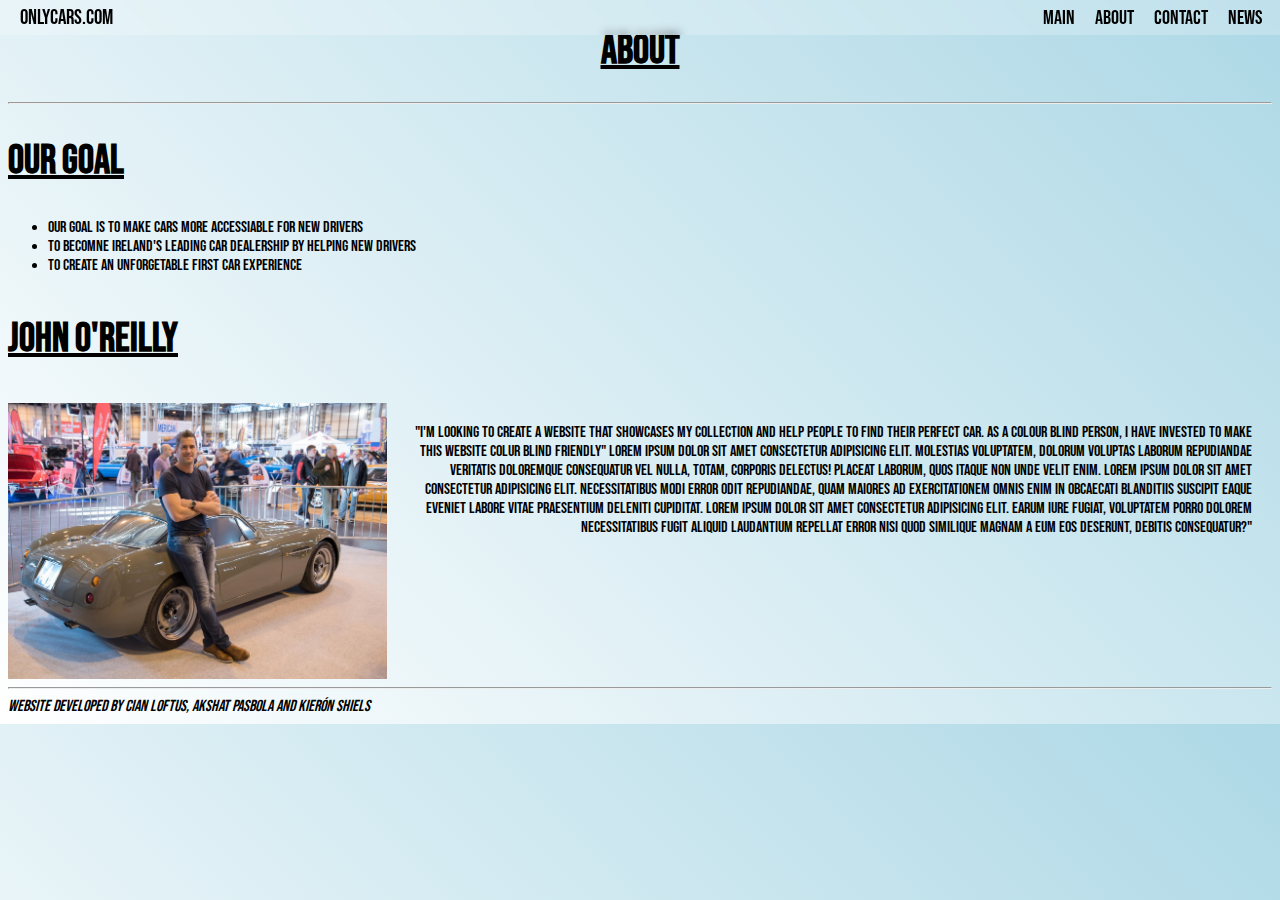
<file: about.html>
<!-- Kieron Shiels C24722321 made this -->
<!DOCTYPE html>
<html lang="en">
<head>
    <meta charset="UTF-8">
    <meta name="viewport" content="width=device-width, initial-scale=1.0">
    <title>Document</title>
    <link rel="stylesheet" href="css/about.css">

    <!--font-->
    <link rel="preconnect" href="https://fonts.googleapis.com">
    <link rel="preconnect" href="https://fonts.gstatic.com" crossorigin>
    <link href="https://fonts.googleapis.com/css2?family=Bebas+Neue&display=swap" rel="stylesheet">
    <!---->
</head>
<body>
    <h1><u>About</u></h1>
    <header>
        <div class="nav">
            <div class="navTitle">OnlyCars.com</div>
            <div class="linksContainer">
                <div class="links">
                    <div><a class="link" href="index.html">Main</a></div>
                    <div><a class="link" href="about.html">About</a></div>
                    <div><a class="link" href="Contact.html">Contact</a> </div>
                    <div><a class="link" href="news.html">News</a></div>
                </div>  
            </div>
        </div>
    </header>
    <hr>
    <h2> Our Goal </h2>
    <ul>
        <li>Our goal is to make cars more accessiable for new drivers</li>
        <li>To becomne Ireland's leading car dealership by helping new drivers</li>
        <li>To create an unforgetable first car experience</li>
    </ul>

    <h3>John O'Reilly</h3>
    <div class = "john">
    <img class ="left" alt="John standing in front of one of his cars" src="img/John.OReily.jpg" width="400px">
    <p class ="right">"I'm looking to create a website that showcases my collection and help people to find their perfect car. As a colour blind person, I have invested to make this website colur blind friendly" Lorem ipsum dolor sit amet consectetur adipisicing elit. Molestias voluptatem, dolorum voluptas laborum repudiandae veritatis doloremque consequatur vel nulla, totam, corporis delectus! Placeat laborum, quos itaque non unde velit enim. Lorem ipsum dolor sit amet consectetur adipisicing elit. Necessitatibus modi error odit repudiandae, quam maiores ad exercitationem omnis enim in obcaecati blanditiis suscipit eaque eveniet labore vitae praesentium deleniti cupiditat. Lorem ipsum dolor sit amet consectetur adipisicing elit. Earum iure fugiat, voluptatem porro dolorem necessitatibus fugit aliquid laudantium repellat error nisi quod similique magnam a eum eos deserunt, debitis consequatur?"</p>
    </div>
    <hr>
</body>
<footer><cite>Website developed by Cian Loftus, Akshat Pasbola and Kierón Shiels</cite></footer>
</html>
</file>
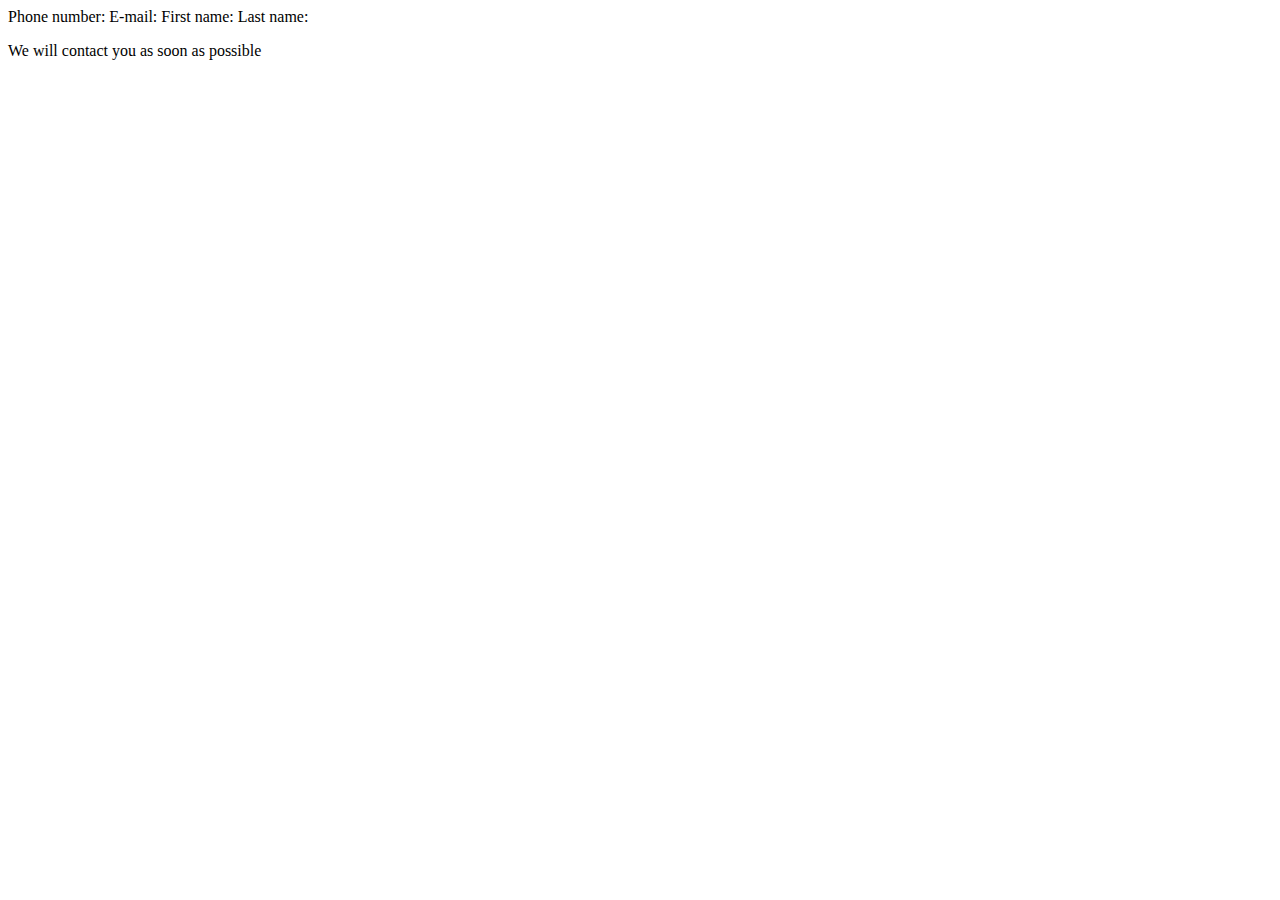
<file: contact.html>
<!DOCTYPE html>
<html lang="en">
<head>
    <meta charset="UTF-8">
    <meta name="viewport" content="width=device-width, initial-scale=1.0">
    <title>Contact</title>
</head>
    <body>
    <form>
        Phone number:
        E-mail:
        First name:
        Last name:
    
    </form>
    <p>We will contact you as soon as possible</p>




    </body>
</file>
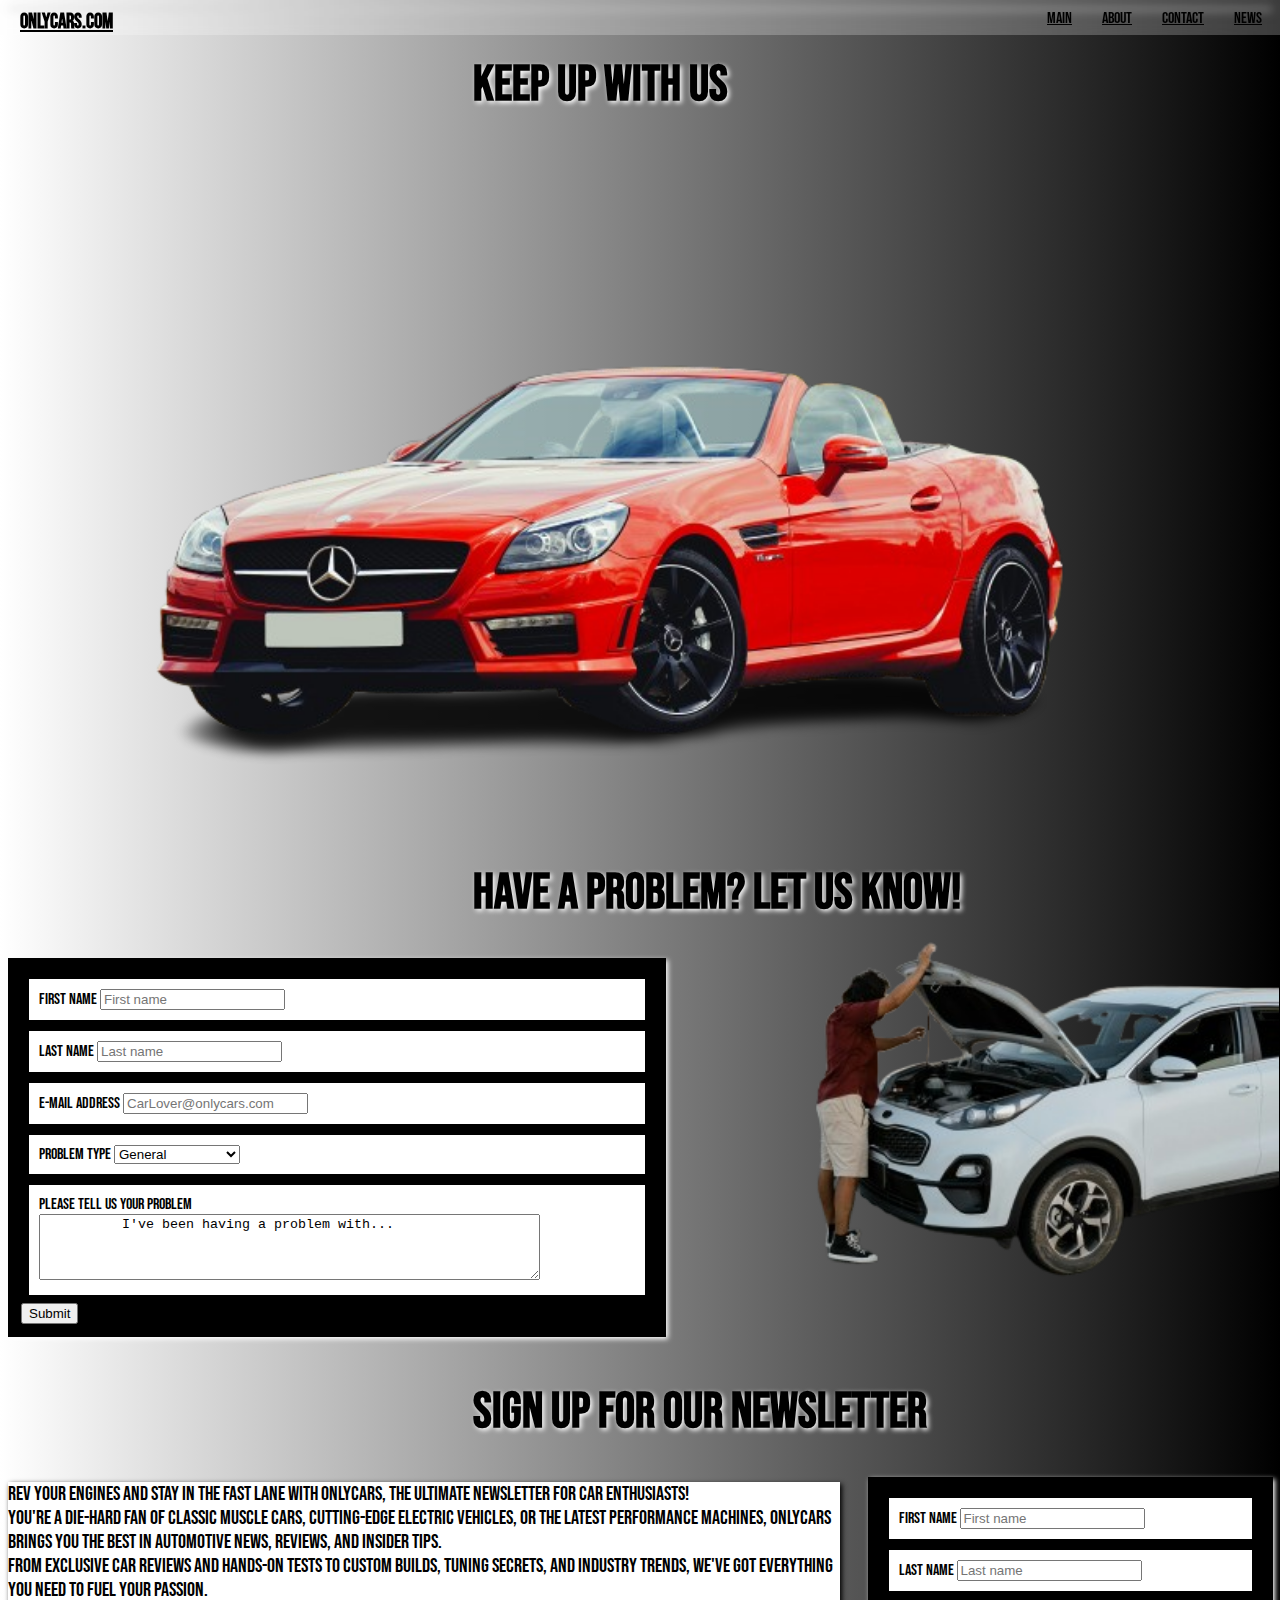
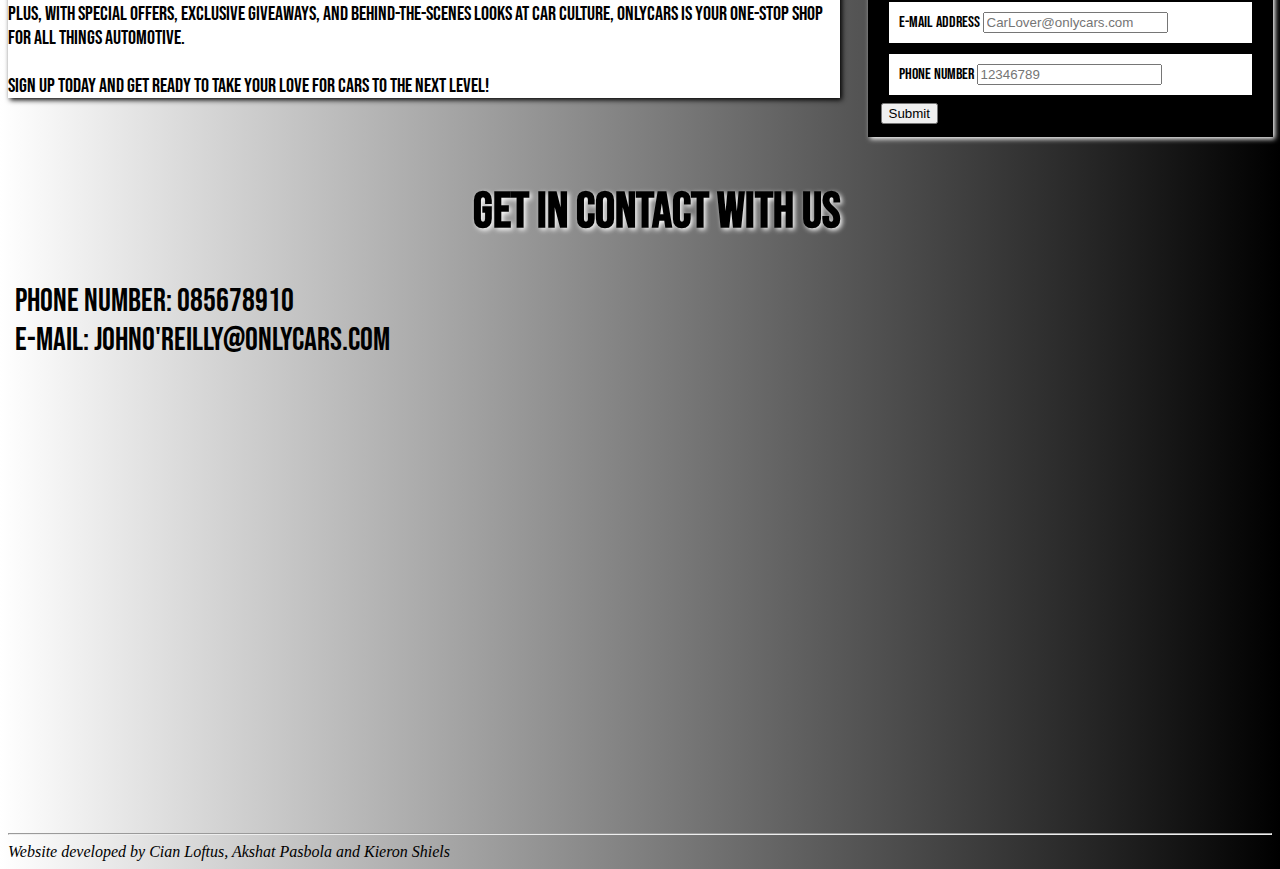
<file: Contact.html>
<!DOCTYPE html>
<html lang="en">
  <head>
    <title>Contact</title>
    <meta charset="UTF-8">
    <meta name="viewport" content="width=device-width,initial-scale=1.0">
    <link rel="stylesheet" href="css/contact.css">

    <!-- Font1 -->
    <link rel="preconnect" href="https://fonts.googleapis.com">
    <link rel="preconnect" href="https://fonts.gstatic.com" crossorigin>
    <link href="https://fonts.googleapis.com/css2?family=Sixtyfour+Convergence&display=swap" rel="stylesheet">

    <!-- Font2 -->
    <link rel="preconnect" href="https://fonts.googleapis.com">
    <link rel="preconnect" href="https://fonts.gstatic.com" crossorigin>
    <link href="https://fonts.googleapis.com/css2?family=Inter:ital,opsz,wght@0,14..32,100..900;1,14..32,100..900&display=swap" rel="stylesheet">

    <!-- Font3 -->
    <link rel="preconnect" href="https://fonts.googleapis.com">
    <link rel="preconnect" href="https://fonts.gstatic.com" crossorigin>
    <link href="https://fonts.googleapis.com/css2?family=Montserrat:ital,wght@0,100..900;1,100..900&display=swap" rel="stylesheet">

    <!-- Font4 -->
    <link rel="preconnect" href="https://fonts.googleapis.com">
    <link rel="preconnect" href="https://fonts.gstatic.com" crossorigin>
    <link href="https://fonts.googleapis.com/css2?family=Protest+Strike&display=swap" rel="stylesheet">

    <!-- Font5 -->
    <link rel="preconnect" href="https://fonts.googleapis.com">
    <link rel="preconnect" href="https://fonts.gstatic.com" crossorigin>
    <link href="https://fonts.googleapis.com/css2?family=Bebas+Neue&display=swap" rel="stylesheet">
  </head>

  <body>
    <div class="nav">
      <h1><u id="navtitle">OnlyCars.com</u></h1>
      <div class="linkbox">
        <div class="links"><a href="index.html">Main</a></div>
        <div class="links"><a href="about.html">About</a></div>
        <div class="links"><a href="Contact.html">Contact</a></div>
        <div class="links"><a href="news.html">News</a> </div>
      </div>
    </div>

    <hr>

    <h1 class="contact">Keep up with us</h1>
    <img id="carimage" src="img/pexels-mikebirdy-1335077-removebg-preview.png" alt="red cars">
    
    <h2 class="contact">Have a problem? Let us know!</h2>
    <div>
      <img id="brokencar" src="img/pexels-mart-production-8869195-removebg-preview.png" alt="Broken down car">
    </div>
    <div>
      <form  class="form" id="problemform" name="problemform" onsubmit="return validateForm()" method="post">
        <div class="details">
          <label for="First_Name">First name</label>
          <input type="text" id="First_Name" name="First_Name" placeholder="First name" />
        </div>

        <div class="details">
          <label for="Last_Name">Last name</label>
          <input type="text" id="Last_Name" name="Last_Name" placeholder="Last name"/>
        </div>

        <div class="details">
          <label for="email">E-mail address</label>
          <input type="email" id="email" name="email" placeholder="CarLover@onlycars.com"/>
        </div>

        <div class="details">
          <label for="TypeOfProblem">Problem type</label>
          <select name="problemtype" id="problemtype">
            <option value="general">General</option>
            <option value="feedback">Feedback</option>
            <option value="Technical support">Technical support</option>
          </select>
        </div>
        <div class="details">
          <label for="message">Please tell us your problem</label><br>
          <textarea id="problemMessage" name="problemMessage" rows="4" cols="60">
          I've been having a problem with...
          </textarea>
        </div>
        <div>
          <input type="submit" id="submit" placeholder="Submit" />
        </div>
      </form>
    </div>
    <h2 class="contact">Sign up for our newsletter</h2>
    <div id="formpara">
      <p class="para1">
        Rev your engines and stay in the fast lane with OnlyCars, the ultimate newsletter for car enthusiasts!
        <br> you're a die-hard fan of classic muscle cars,
        cutting-edge electric vehicles, or the latest performance machines, OnlyCars brings you the best in automotive news, reviews, and insider tips.
        <br> From exclusive car reviews and hands-on tests to custom builds, tuning secrets, and industry trends, we've got everything you need to fuel your passion.
        <br> Plus, with special offers, exclusive giveaways, and behind-the-scenes looks at car culture,
        OnlyCars is your one-stop shop for all things automotive.
        <br><br>
        Sign up today and get ready to take your love for cars to the next level!
      </p>

      <form  class="form" id="newsletterform">
        <div class="details">
          <label for="First_Name">First name</label>
          <input type="text" id="First_Name" name="First_Name" placeholder="First name" required/>
        </div>

        <div class="details">
          <label for="Last_Name">Last name</label>
          <input type="text" id="Last_Name" name="Last_Name" placeholder="Last name" required/>
        </div>

        <div class="details">
          <label for="email">E-mail address</label>
          <input type="email" id="email" name="email" placeholder="CarLover@onlycars.com" required/>
        </div>

        <div class="details">
          <label for="phonenumber">Phone number</label>
          <input type="number" id="phonenumber" placeholder="12346789" />
        </div>

        <div>
          <input type="submit" id="submit" placeholder="Submit" />
        </div>
      </form>
    </div>

    <div id="back3">
      <h2 id="contactus">Get in contact with us</h2>
      <ul id="info">
        <li>Phone number: 085678910</li>
        <li>E-mail: Johno'reilly@onlycars.com</li>
        <li>
          <iframe title="Carlocation" src="https://www.google.com/maps/embed?pb=!1m18!1m12!1m3!1d2381.351160053921!2d-6.282061222908995!3d53.354870074085284!2m3!1f0!2f0!3f0!3m2!1i1024!2i768!4f13.1!3m3!1m2!1s0x48670c2ccf2eb465%3A0x9296b35bac4eb3ec!2sTU%20Dublin%2C%20Grangegorman%20Campus!5e0!3m2!1sen!2sie!4v1727726936587!5m2!1sen!2sie" width="600" height="450" style="border:0;" allowfullscreen="" loading="lazy" referrerpolicy="no-referrer-when-downgrade"></iframe>
        </li>
      </ul>
    </div>

    <hr>
    <script src="js/contact.js"></script>
  </body>

  <footer>
    <cite>Website developed by Cian Loftus, Akshat Pasbola and Kieron Shiels</cite>
  </footer>
</html>
</file>
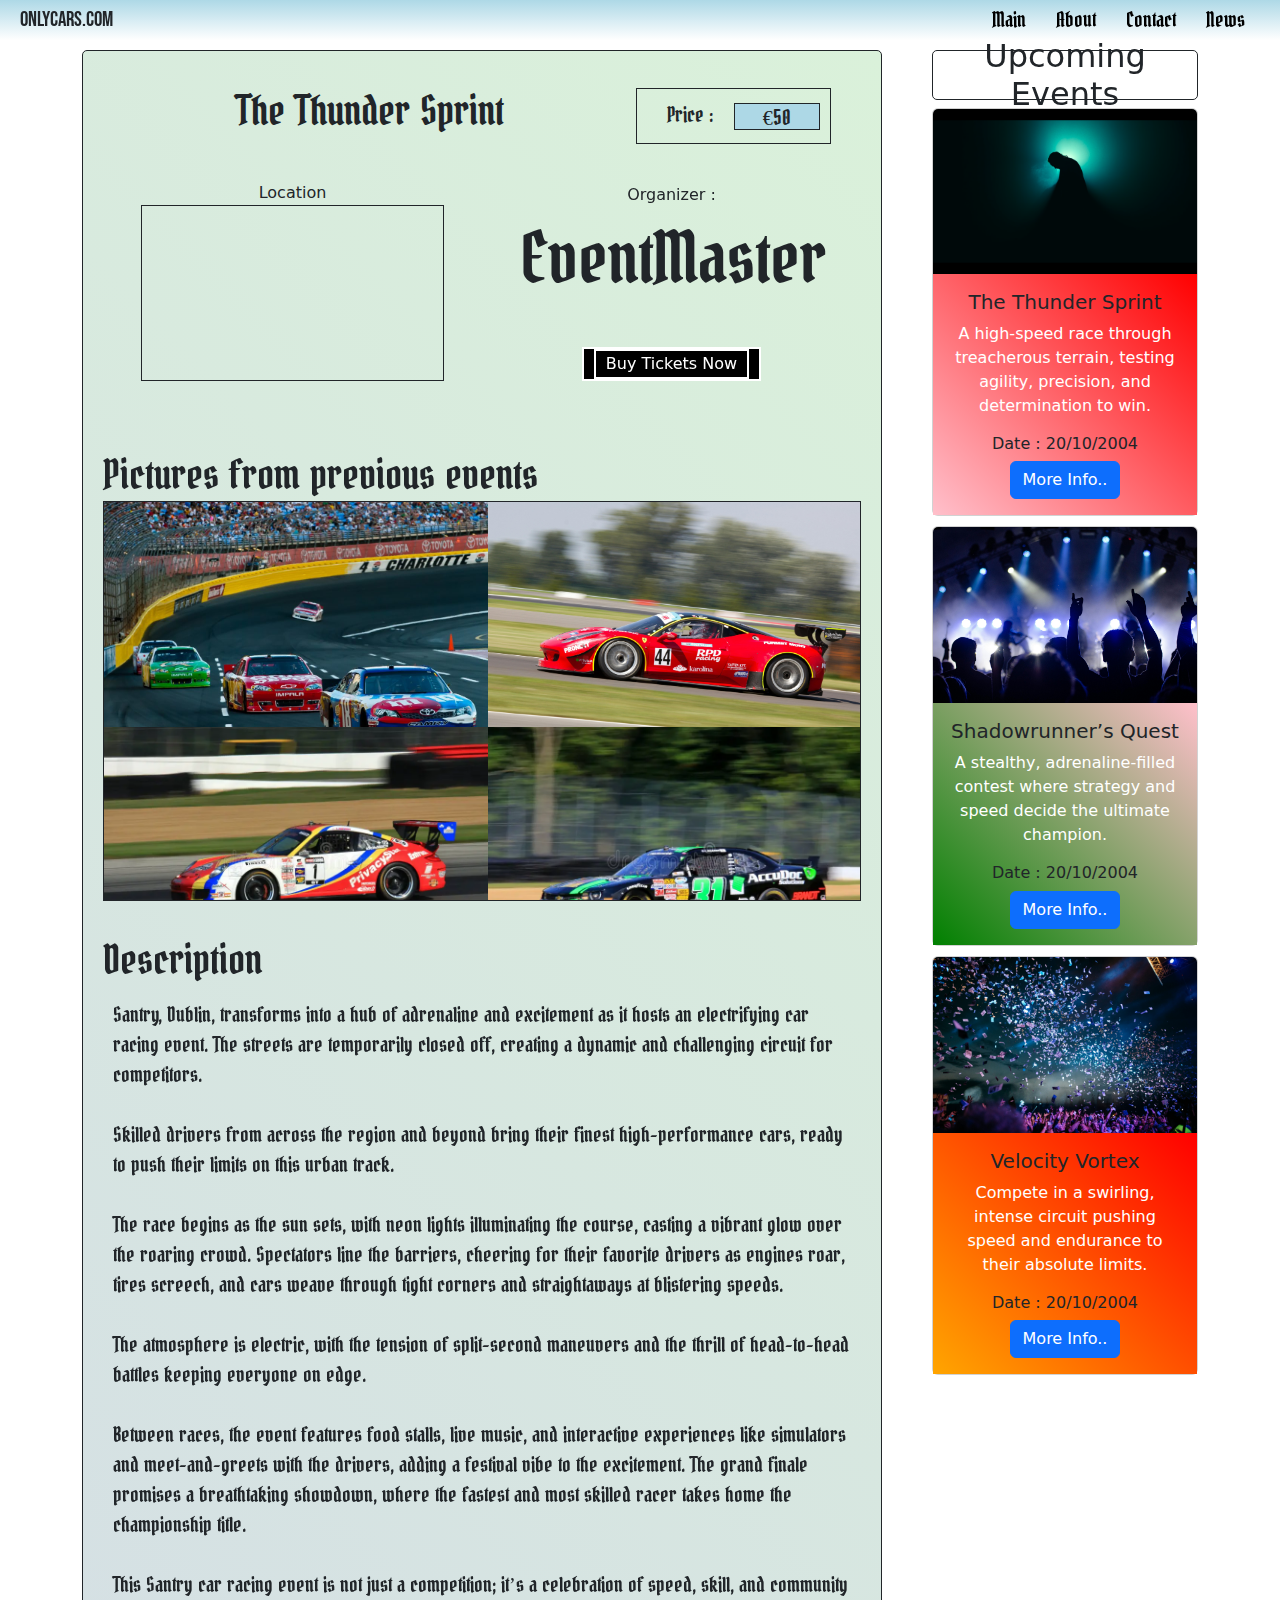
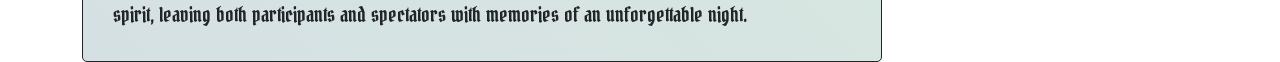
<file: news.html>
<!DOCTYPE html>
<html lang="en">
<head>
    <meta charset="UTF-8">
    <meta name="viewport" content="width=device-width, initial-scale=1.0">
    <title>Events</title>
    <link rel="stylesheet" href="css/news.css">

    <!--font5-->
    <link rel="preconnect" href="https://fonts.googleapis.com">
    <link rel="preconnect" href="https://fonts.gstatic.com" crossorigin>
    <link href="https://fonts.googleapis.com/css2?family=Bebas+Neue&display=swap" rel="stylesheet">
    
    <!--bootstrap-->
    <link href="https://cdn.jsdelivr.net/npm/bootstrap@5.3.3/dist/css/bootstrap.min.css" rel="stylesheet" integrity="sha384-QWTKZyjpPEjISv5WaRU9OFeRpok6YctnYmDr5pNlyT2bRjXh0JMhjY6hW+ALEwIH" crossorigin="anonymous">
    <!-- /BOOTSTRAP-->

    <!--Bokor font-->
    <link rel="preconnect" href="https://fonts.googleapis.com">
    <link rel="preconnect" href="https://fonts.gstatic.com" crossorigin>
    <link href="https://fonts.googleapis.com/css2?family=Bokor&display=swap" rel="stylesheet">
    <!---->

</head>
<body>  
    <div class="nav">
        <div class="navTitle">OnlyCars.com</div>
        <div class="linksContainer">
            <div class="links">
                <div><a class="link" href="index.html">Main</a></div>
                <div><a class="link" href="about.html">About</a></div>
                <div><a class="link" href="Contact.html">Contact</a> </div>
                <div><a class="link" href="news.html">News</a> </div>
            </div>  
        </div>      
    </div>
    <div class="container">
        <div class="leftContainer">
            <div class="l1a">
                <div class="title">
                    <h1>The Thunder Sprint</h1>
                </div>
                <div class="price">
                    <div class="priceLogo">
                        Price :  
                    </div>
                    <div class="priceHolder">
                        €50
                    </div>
                </div>
            </div>
            <div class="l1b">
                <div class="l1b1">
                    <div class="locationTitle">
                        Location
                    </div>
                    <div class="locationDetail">
                        <iframe title="location of the event"src="https://www.google.com/maps/embed?pb=!1m18!1m12!1m3!1d15071.261297240753!2d-6.273995138926658!3d53.37117565701975!2m3!1f0!2f0!3f0!3m2!1i1024!2i768!4f13.1!3m3!1m2!1s0x48670e6f195d4363%3A0xc28e0a28047cf3e8!2sDCU%20St.%20Patrick&#39;s%20Campus!5e0!3m2!1sen!2sie!4v1731761577987!5m2!1sen!2sie" width="300" height="450" style="border:0;" allowfullscreen="" loading="lazy" referrerpolicy="no-referrer-when-downgrade"></iframe>
                    </div>
                </div>
                <div class="l1b2">
                    <div class="organizerTitle">
                        Organizer :
                    </div>
                    <div class="organizerDetail">
                        EventMaster
                    </div>
                    <div class="buy">
                        <button class="buy">Buy Tickets Now</button>
                    </div>
                </div>
            </div>
            <div class="l1c">
                <div class="l1c1">
                    Pictures from previous events
                </div>
                <div class="l1c2">
                    <div class="box">
                        <img src="img/eventHolder/Car-racing-at-Charlotte-Motorspeedway-in-Charlotte-1024x681.jpg" alt="image from event">
                    </div>
                    <div class="box">
                        <img src="img/eventHolder/event_pictures.jpeg"alt="image from event">
                    </div>
                    <div class="box">
                        <img src="img/eventHolder/porsche-race-car-pro-track-professional-motorsports-racing-event-international-motor-sports-association-central-ohio-52435620.webp"alt="image from event">
                    </div>
                    <div class="box">
                        <img src="img/eventHolder/stock-car-racing-event-sock-races-paved-track-nascar-50152911.webp"alt="image from event">
                    </div>
                </div>
            </div>
            <div class="l2a">
                <div class="l2a1">
                    Description
                </div>
                <div class="description">
                    Santry, Dublin, transforms into a hub of adrenaline and excitement as it hosts an electrifying car racing event. The streets are temporarily closed off, creating a dynamic and challenging circuit for competitors.<br><br> Skilled drivers from across the region and beyond bring their finest high-performance cars, ready to push their limits on this urban track.<br><br>

                    The race begins as the sun sets, with neon lights illuminating the course, casting a vibrant glow over the roaring crowd. Spectators line the barriers, cheering for their favorite drivers as engines roar, tires screech, and cars weave through tight corners and straightaways at blistering speeds. <br><br>The atmosphere is electric, with the tension of split-second maneuvers and the thrill of head-to-head battles keeping everyone on edge.

                    <br><br>Between races, the event features food stalls, live music, and interactive experiences like simulators and meet-and-greets with the drivers, adding a festival vibe to the excitement. The grand finale promises a breathtaking showdown, where the fastest and most skilled racer takes home the championship title.

                    <br><br>This Santry car racing event is not just a competition; it’s a celebration of speed, skill, and community spirit, leaving both participants and spectators with memories of an unforgettable night. 
                </div>
            </div>
        </div>
        <div class="rightContainer">
            <div class="top">
                <div class="tBox">
                    <h2>Upcoming Events</h2>
                    <div class="card">
                        <img src="img/eventHolder/Screenshot 2024-11-15 at 23.13.22.png" class="card-img-top" alt="...">
                        <div class="card-body body1">
                          <h5 class="card-title">The Thunder Sprint</h5>
                          <p class="card-text">A high-speed race through treacherous terrain, testing agility, precision, and determination to win.</p>
                          <h6>Date : 20/10/2004</h6>
                          <a href="#" class="btn btn-primary">More Info..</a>
                        </div>
                    </div>    
                    <div class="card">
                        <img src="img/eventHolder/event_1.jpg" class="card-img-top" alt="...">
                        <div class="card-body body2">
                          <h5 class="card-title">Shadowrunner’s Quest</h5>
                          <p class="card-text">A stealthy, adrenaline-filled contest where strategy and speed decide the ultimate champion.</p>
                          <h6>Date : 20/10/2004</h6>
                          <a href="#" class="btn btn-primary">More Info..</a>
                        </div>
                    </div>    
                    <div class="card">
                        <img src="img/eventHolder/event_2.jpg" class="card-img-top" alt="...">
                        <div class="card-body body3">
                          <h5 class="card-title">Velocity Vortex</h5>
                          <p class="card-text">Compete in a swirling, intense circuit pushing speed and endurance to their absolute limits.</p>
                          <h6>Date : 20/10/2004</h6>
                          <a href="#" class="btn btn-primary">More Info..</a>
                        </div>
                    </div>    
                </div>
            </div>
            <!-- <div class="bottom">
                <div class="bBox">
                </div>
            </div> -->
        </div>

    </div>


</body>
</html>
</file>
<file: css/about.css>
.title{
    text-align: left;
    font-size: 40px;
    font-family: "Montserrat";
    width:30px;
}
/*Set the whole body font*/
body{                           
    font-family: "Bebas Neue"; 
    background: linear-gradient(45deg, white,lightblue);
}
/*Sets the OnlyCars font title and position in the nav bar*/
.navTitle{
    font-family: "Bebas Neue";
    font-size: 21px;
    margin-left: 20px;
    color:black;
}
/*Sets space, height, font, colour and placement for navigation bar*/
.nav{
    width:100%;
    height:35px;
    position: fixed; /*This allows the nav bar to move while the user moves around the website*/
    top:0;           /*This is the x and y axis for the nav bar to move with the user*/
    left:0;
    display: flex;
    align-items: center;
    padding-right: 2px;
    z-index: 9;
    backdrop-filter: blur(5px);
    gap:20px;
    background-color: rgba(255, 255, 255, 0.233);
    /* border: 1px solid; */
}

/* This sets the nav buttons to a colour, font and padding to space them out*/
.link{
    color:black;
    padding:2px;
    text-decoration: none;
    font-family: "Bebas Neue";
    padding-left: 15px;
    padding-right: 15px;
    margin-top: 10px;
    transition: all 0.5s;
}

/*When the nav buttons are hovered, text goes from black to white then the background from white to black*/
.link:hover{
    background-color: black;
    color: white;
}

h1{
    text-align: center;
    font-size: 40px;
    font: bold;
}

h2{
    text-decoration-line: underline;
    font-size: 40px;
    font: bold;
}

h3{
    text-decoration: underline;
    font-size: 40px;
    font: bold;
}

.linksContainer{
    height:100%;
    position: absolute;
    right: 0;
    top:0.5px;
    display: flex;
    align-items: center;
} 

.linked{
    height:100%;
    position: absolute;
    right: 0;
    top:0.5px;
    display: flex;
    align-items: center;
}
.links{
    display: flex;
    justify-content: space-between;
    width:20%;
    right:20px;
    padding: 10px;
}

.links a {
    text-decoration: none;
    font-size: 20px;
    padding: 10px;
}

.john{
    display: flex;
}

.right{
    text-align: right;
    width: 70%;
    margin:20px;
}

.left{
    text-align: left;
    width: 30%;
}

@media(max-width:600px){

    body{
        padding: 0;
        margin: 0;
        overflow-x: none;
    }

    h1{
        text-align: center;
        font-size: 40px;
        font: bold;
    }
    
    h2{
        text-decoration-line: underline;
        font-size: 40px;
        font: bold;
    }
    
    h3{
        text-decoration: underline;
        font-size: 40px;
        font: bold;
    }
    
    .linksContainer{
        height:100%;
        position: absolute;
        right: 0;
        top:0.5px;
        display: flex;
        align-items: center;
    } 

    .john{
        display: flex;
        flex-direction: column;
    }

    .john img{width: 100vw;}
    
    .right{
        text-align: right;
        width: 70%;
        margin:20px;
    }
    
    .left{
        text-align: left;
        width: 30%;
    }
}
</file>
<file: css/contact.css>
body {
  background-image: linear-gradient(to right, white,black 100%);
}

.contact {
  margin: 20px 300px;
  font-family: "Bebas Neue";
  margin-left: 450px;
  margin-top: 30px;
  font-size: 50px;
  padding: 15px;
  white-space: nowrap;
  text-shadow: 2px 2px 5px white;
}

#newsletterform {
  border: solid #000000;
  margin-left: 68%;
  padding: 10px;
  background-color: #000000;
  width: 30%;
  font-family: "Bebas Neue";
  box-shadow: 2px 2px 5px white;
}
#problemform {
  border: solid #000000;
  margin-right: 68%;
  padding: 10px;
  background-color: #000000;
  width: 50%;
  font-family: "Bebas Neue";
  box-shadow: 2px 2px 5px white;
}
#brokencar{
  margin-top: -400px;
  width: 50%;
  margin-left: 49.3%;
  position: absolute;
}
.para1 {
  font-family: "Bebas Neue";
  background-color: #ffffff;
  width: 65%;
  margin-top: 5px;
  font-size: 1.25rem;
  position: absolute;
  color: #000000;
  box-shadow: 2px 2px 5px black;
}

.details {
  border: solid;
  margin: 5px;
  padding: 10px;
  font-size: 1rem;
  background-color: #ffffff;
}

#info {
  list-style-type: disc;
  margin: 2px;
  padding: 5px;
  font-size: 2rem;
  font-family: "Bebas Neue";
}

#contactus {
  margin: 20px 300px;
  font-family: "Bebas Neue";
  margin-left: 450px;
  margin-top: 30px;
  font-size: 50px;
  padding: 15px;
  white-space: nowrap;
  color: black;
  text-shadow: 2px 2px 5px white;
}

#navtitle {
  font-family: "Bebas Neue";
  font-size: 21px;
  margin-left: 20px;
  color: black;
}

.nav {
  width: 100vw;
  height: 35px;
  position: fixed;
  top: 0;
  left: 0;
  display: flex;
  align-items: center;
  padding-right: 2px;
  z-index: 9;
  backdrop-filter: blur(5px);
  gap: 20px;
  background-color: rgba(255, 255, 255, 0.233);
}

.linkbox {
  height: 100%;
  position: absolute;
  right: 0;
  top: 0.5px;
  display: flex;
  align-items: center;
  font-family: "Bebas Neue";
  color: #000000;
}

.links {
  display: flex;
  justify-content: space-between;
  width: 30%;
  right: 20px;
  margin-right: 10px;
  padding: 10px;
  color: #000000;
}

#carimage {
  object-fit: contain;
  margin-left: 100px;
  width: 1000px;
  height: auto;
  margin-bottom: 0px;
}

#carimage2 {
  width: 733px;
  margin-top: -260px;
  margin-left: 522px;
}

a {
  color: #000000;
}

a:hover {
  color: white;
  background-color: blue;
}

@media (max-width: 600px) {
  .contact {
    margin: 2px;
    background-repeat: no-repeat;
    font-family: "Bebas Neue";
    margin-top: 1rem;
    font-size: 2rem;
    padding: 0rem;
    white-space: nowrap;
    display: flex;
  }

  .details {
    border: solid;
    margin: 5px;
    padding: 10px;
    font-size: 1rem;
  }

  #info {
    list-style-type: disc;
    margin: 2px;
    padding: 5px;
    font-size: 1rem;
    font-family: "Bebas Neue";
  }

  #navtitle {
    font-family: "Bebas Neue";
    font-size: 2rem;
    margin-left: 1rem;
    color: black;
  }

  .nav {
    width: 100%;
    height: 2rem;
    position: fixed;
    top: 0;
    left: 0;
    display: flex;
    align-items: center;
    padding-right: 2px;
    z-index: 9;
    backdrop-filter: blur(5px);
    gap: 2px;
    background-color: rgba(255, 255, 255, 0.233);
  }

  .linkbox {
    height: 100%;
    position: absolute;
    right: -25px;
    top: 0.5px;
    display: flex;
    align-items: center;
    font-family: "Bebas Neue";
    color: #000000;
    font-size: 1rem;
    gap: 0.25rem;
    margin-right: 1rem;
  }

  .links {
    display: flex;
    justify-content: space-between;
    width: 15%;
    right: 1rem;
    padding: 0.5px;
    margin-left: 3px;
    font-size: 1rem;
    color: #000000;
  }

  #carimage {
    object-fit: contain;
    margin-left: 0rem;
    width: 100%;
    height: auto;
    margin-bottom: 0px;
  }

  #carimage2 {
    margin-top: 4rem;
    width: 100%;
    margin-left: 8px;
  }

  input {
    width: 100%;
    height: 2rem;
    font-size: 1rem;
  }

  iframe {
    width: 100%;
  }

  footer {
    margin-top: 200px;
  }

  li {
    padding: 5px;
  }

  .para1 {
    font-family: "Bebas Neue";
    background-color: #ffffff;
    width: 100%;
    font-size: 1.25rem;
    color: #000000;
    box-shadow: 2px 2px 5px black;
    position: relative;
  }

  #newsletterform {
    border: solid black;
    margin: 5px;
    padding: 2px;
    width: 90%;
    height: 70%;
    font-family: "Bebas Neue";
  }
  #problemform {
    border: solid black;
    margin: 5px;
    padding: 2px;
    width: 90%;
    height: 70%;
    font-family: "Bebas Neue";
  }

  .formpara {
    display: flex;
  }

  #contactus {
    margin: 2px;
    background-repeat: no-repeat;
    font-family: "Bebas Neue";
    margin-top: 1rem;
    font-size: 2rem;
    padding: 0rem;
    white-space: nowrap;
    display: flex;
  }

  a {
    color: #000000;
  }

  a:hover {
    color: white;
    background-color: blue;
  }
  #problemMessage{
    width: 50vw;

  }
  #brokencar{
    width: 100%;
    position: relative;
    margin-left: 7px;
    margin-top: 1px;
    padding: 0%;
  }
  textarea{
  resize: vertical;
  }
  
}
</file>
<file: css/news.css>
body{
    margin:0;
    padding:0;
    width:100%;
    overflow-x: hidden;
    display: flex;
    justify-content: center;
    font-family: "Bebas Neue";
    margin-bottom: 10px;
    height:auto;
    font-family: "Bokor"
}
.navTitle{
    font-family: "Bebas Neue";
    font-size: 21px;
    margin-left: 20px;
}

.nav{
    width:100vw;
    height:40px;
    position: fixed;
    top:0;
    left:0;
    display: flex;
    align-items: center;
    padding-right: 2px;
    z-index: 9;
    backdrop-filter: blur(5px);
    gap:20px;
    background: linear-gradient(rgb(173, 216, 230), rgba(255, 255, 255, 0.206));
}


.linksContainer{
    height:100%;
    position: absolute;
    right: 0;
    top:0.5px;
    display: flex;
    align-items: center;
    padding:10px;
    font-family: "Bokor";
    padding-right:20px;
}
    

.links{
    display: flex;
    justify-content: space-between;
    width:20%;
    right:20px;
}

.links a {
    text-decoration: none;
    font-size: 20px;
}
.title{
    width:80%;

    height:60%;
    display: flex;
    justify-content: center;
    align-items: center;
    font-family: "Bokor";
    font-size: 70px;
}
.link{
    color:black;
    padding:2px;
    text-decoration: none;
    font-family: "Bebas Neue";
    padding-left: 15px;
    padding-right: 15px;
    margin-top: 10px;
    transition: all 0.5s;
    font-family: "Bokor";

}

.link:hover{
    border: 1px solid black;
    color: white;
    background-color: black;
}

.container{
    top:50px;
    position: relative;
    width:80%;
    height:auto;
    display: flex;
    justify-content: center;
}

.leftContainer{
    width:800px;
    border:1px solid;
    padding:20px;
    border-radius: 5px;
    background: linear-gradient(45deg, rgb(213, 224, 228), rgb(218, 241, 218));
}
.rightContainer{
    width:300px;
    height:100vh;   /*remove this once added the stuff */
}
.l1a{
    width:calc(100% - 20px);
    height:90px;
    /* border:1px solid; */
    margin-bottom: 20px;
    display: flex;
    align-items: center;
    padding: 10px;
    gap:10px;
}
.price{
    display: flex;
    align-items: center;
    width:30%;
    border: 1px solid;
    height:80%;
    padding-left: 10px;
    padding-right: 10px;
    font-family: "Bokor";
    font-size:20px;

}

.priceLogo{
    width:50%;
    height:50%;
    display: flex;
    align-items: center;
    justify-content: center;
}
.priceHolder{
    width:50%;
    height:50%;
    border: 1px solid;
    text-align: center;
    background-color: lightblue;
}

.l1b{
    width:100%;
    height:200px;
    /* border:1px solid; */
    margin-bottom: 20px;
    /* border: 1px solid; */
    display:flex;
}

.l1b1{
    width:50%;
    height:100%;
    /* border: 1px solid; */
    display: flex;
    flex-direction: column;
    align-items: center;
}
.l1b2{
    width:50%;
    height:100%;
    /* border: 1px solid; */
    display: flex;
    flex-direction: column;
    align-items: center;
}
.organizerTitle{
    width:80%;
    height:20%;
    /* border: 1px solid black; */
    display: flex;
    align-items: center;
    justify-content: center;
}
.organizerDetail{
    width:80%;
    height:100%;
    font-family: "Bokor";
    font-size: 70px;
    text-align: center;
}
.locationTitle{
    width:80%;
    height:20%;
    /* border: 1px solid black; */
    display: flex;
    align-items: center;
    justify-content: center;
}
.locationDetail{
    width:80%;
    height:auto;
    border:1px solid;
    overflow-y: hidden;
    overflow-x: hidden;
    display: flex;
    justify-content: center;
    align-items: center;
}
.l1c{
    width:100%;
    height:500px;
    
    display: flex;
    flex-direction: column;
}

.l1c1{
    height:5%;
    width:100%;
    
    display: flex;
    align-items: center;
    font-family: "Bokor";
    font-size: 40px;
    margin-top: 50px;
}
.l1c1{
    height:10%;
    width:100%;
    
    display: flex;
    align-items: center;
}
.l1c2{
    height:90%;
    width:100%;
    border:1px solid;
    display: grid;
    overflow-x: hidden;
    overflow-y: hidden;
    grid-template-rows: 225px 225px;
    grid-template-columns: 383.5px 383.5px;
}
.rightContainer{       
    margin-left:50px ;
}
.l2a{
    height:auto;
    width:100%;
    
}
.l2a1{
    height:10%;
    width:100%;
    
    display: flex;
    align-items: center;
    font-family: "Bokor";
    padding-top: 30px;
    font-size: 40px;
}

.top{
    height:auto;
    width:100%;
    display: flex;
    justify-content: center;
    align-items: center;
    
}

.tBox{
    text-align: center;
}
.tBox h2{
    border:1px solid;
    border-radius: 5px;
    height:50px;
    display: flex;
    align-items: center;
    justify-content: center;
}

.card{
    margin-bottom: 10px;;
}
.description{
    position: relative;
    height:auto;
    padding:10px;
    font-family: "Bokor";
    font-size: 20px;
}
.box{
    justify-content: center;
    align-items: center;
    overflow-x: hidden;
    overflow-y: hidden;
}
.box img{
    width:100%;
}

.body1{
    background:linear-gradient(45deg, pink, red);
    
}
.body2{
    background:linear-gradient(45deg, green, pink);
    
}
.body3{
    background:linear-gradient(45deg, orange, red);
    
}
.card-text{
    color:white;
}
.buy{
    background-color: black;
    color:white;
    transition:all 0.5s;
    border:2px solid white;
    padding-left: 10px;
    padding-right: 10px;
}
.buy:hover{
    background-color: white;
    color:black;
    transition:all 0.5s;
    border:2px solid black;
}
</file>
